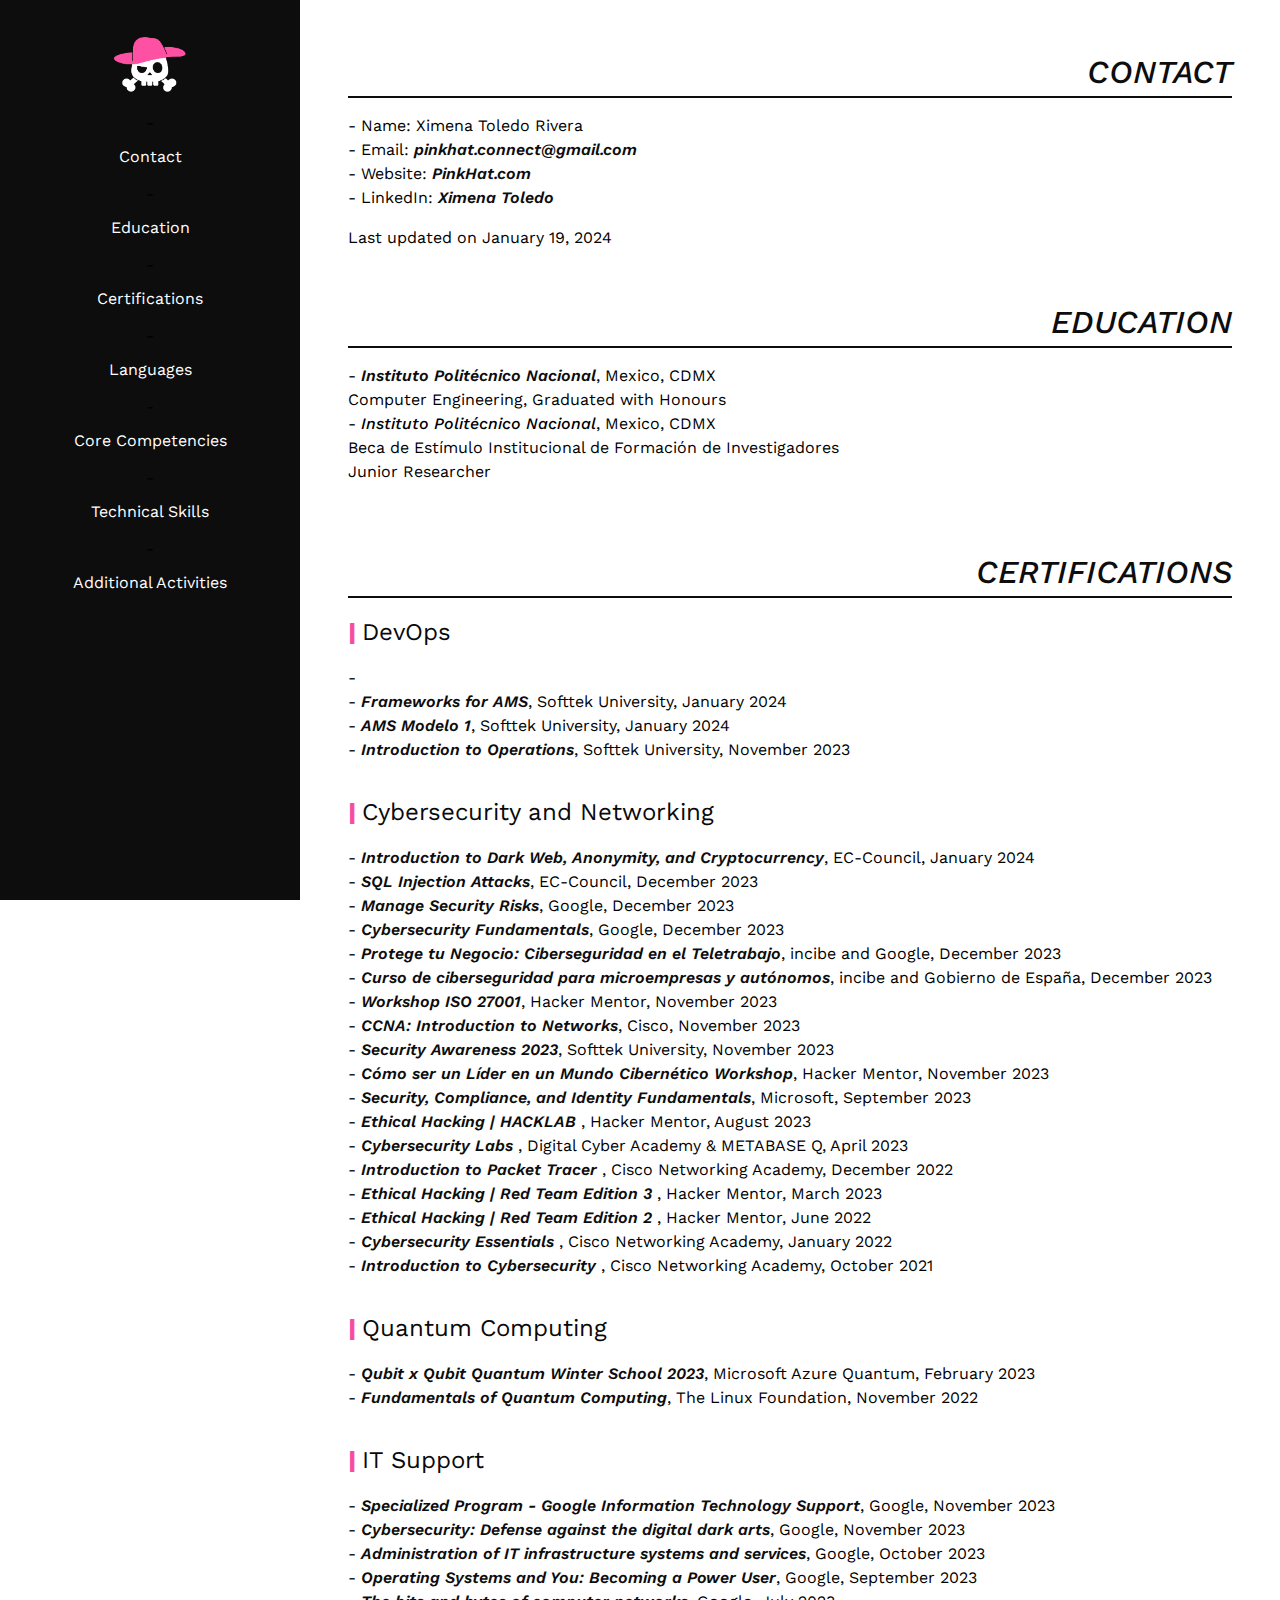
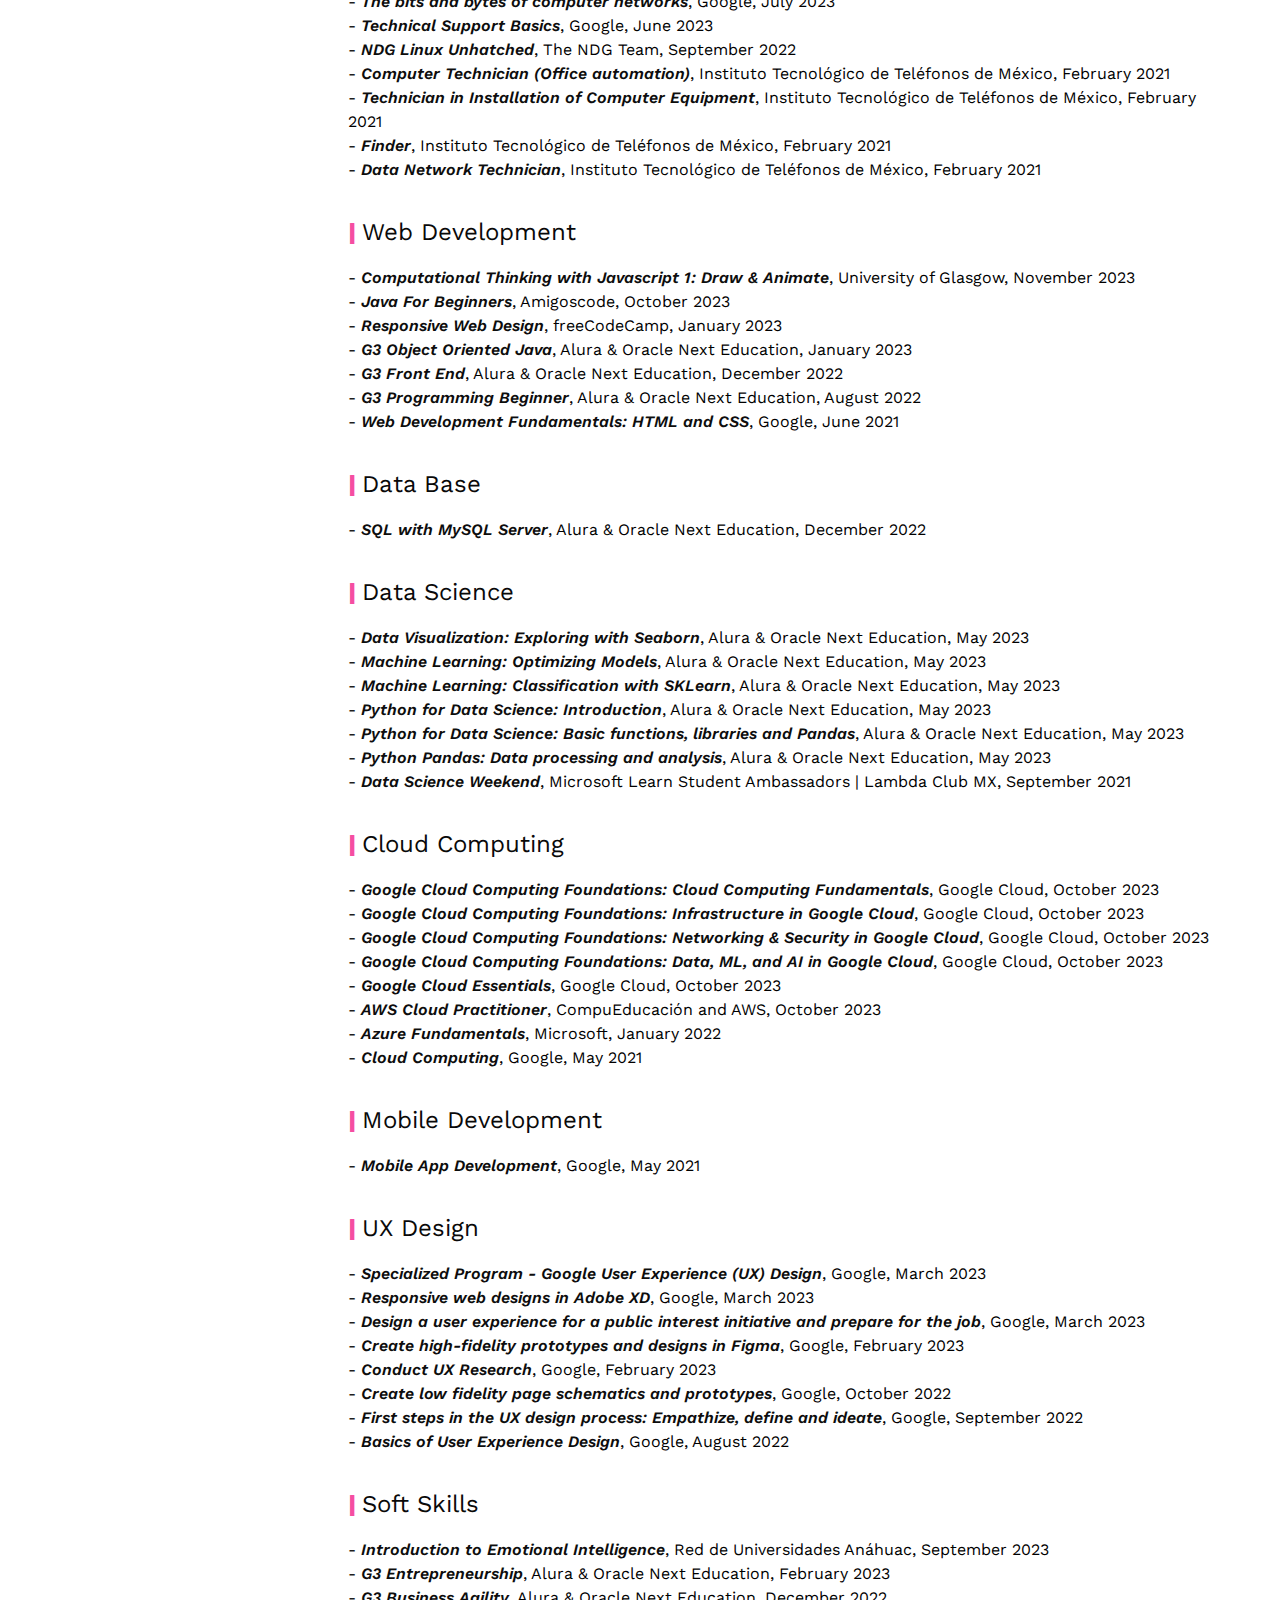
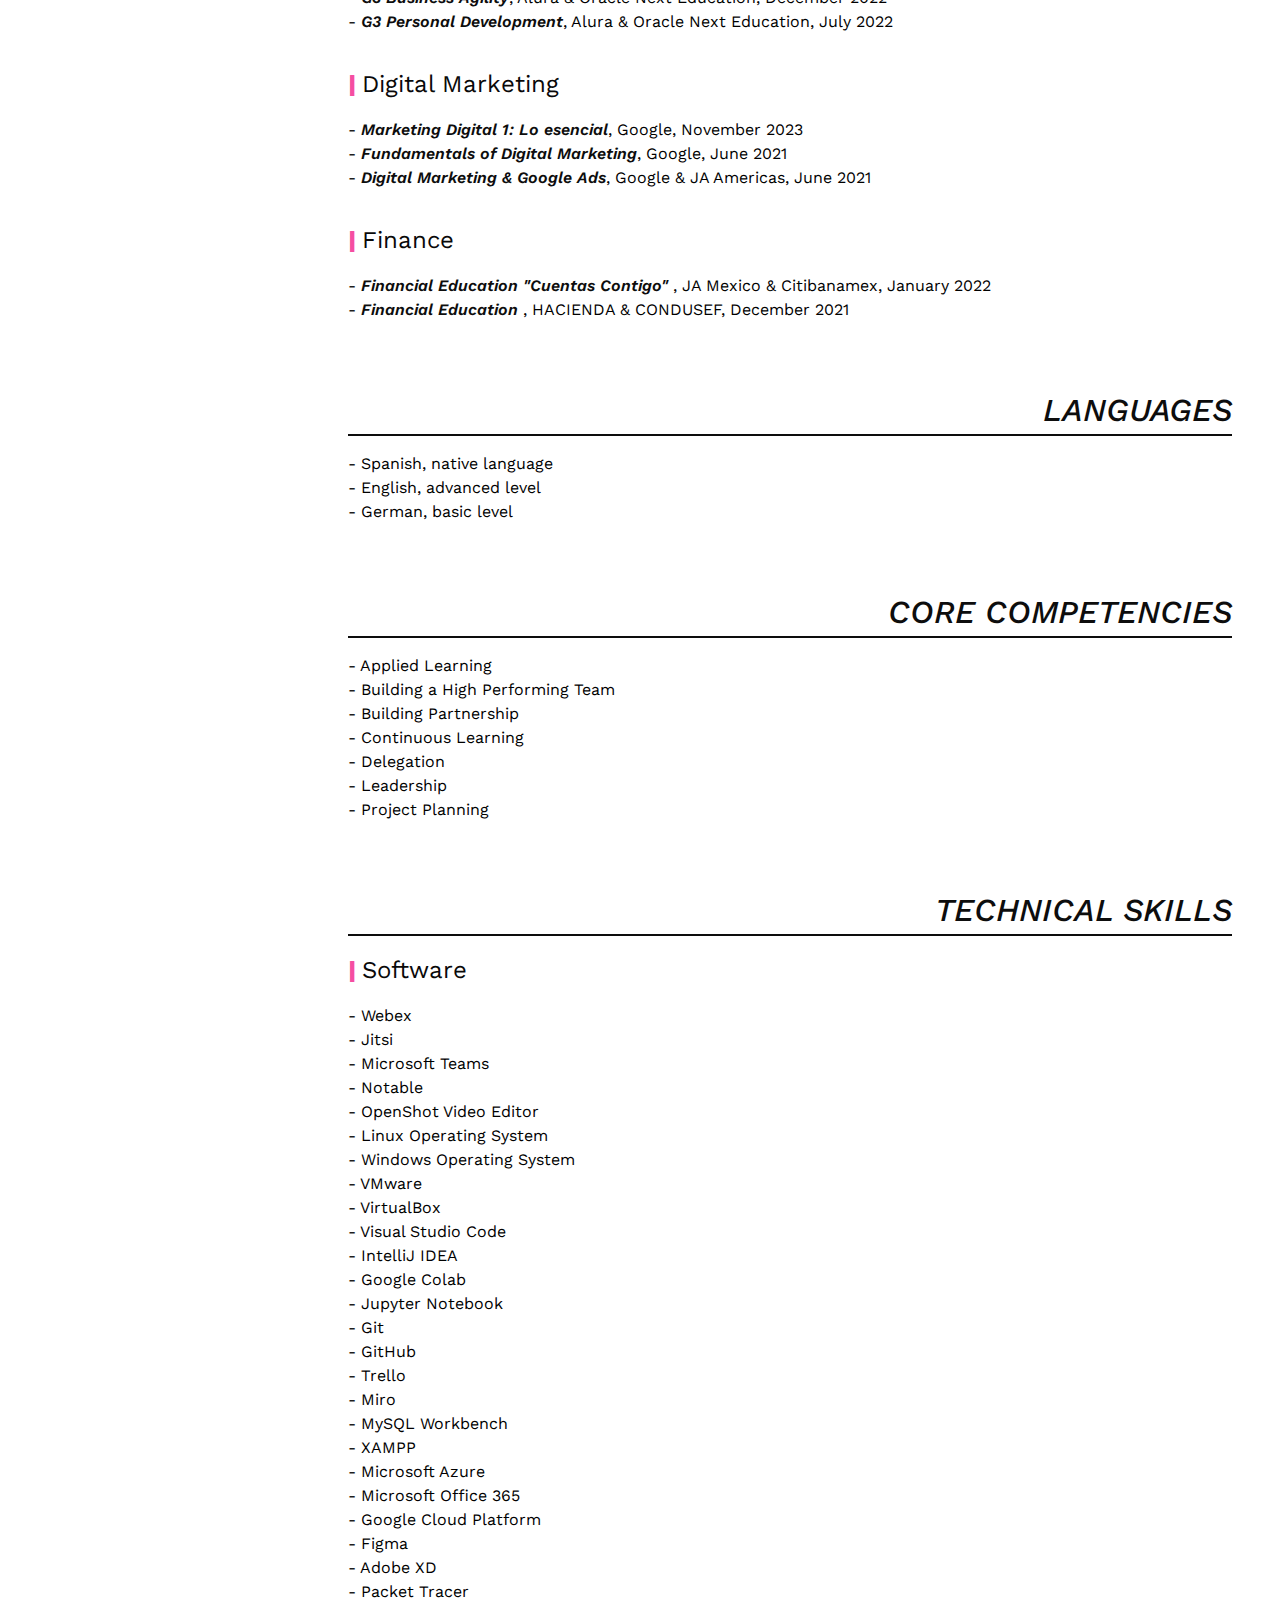
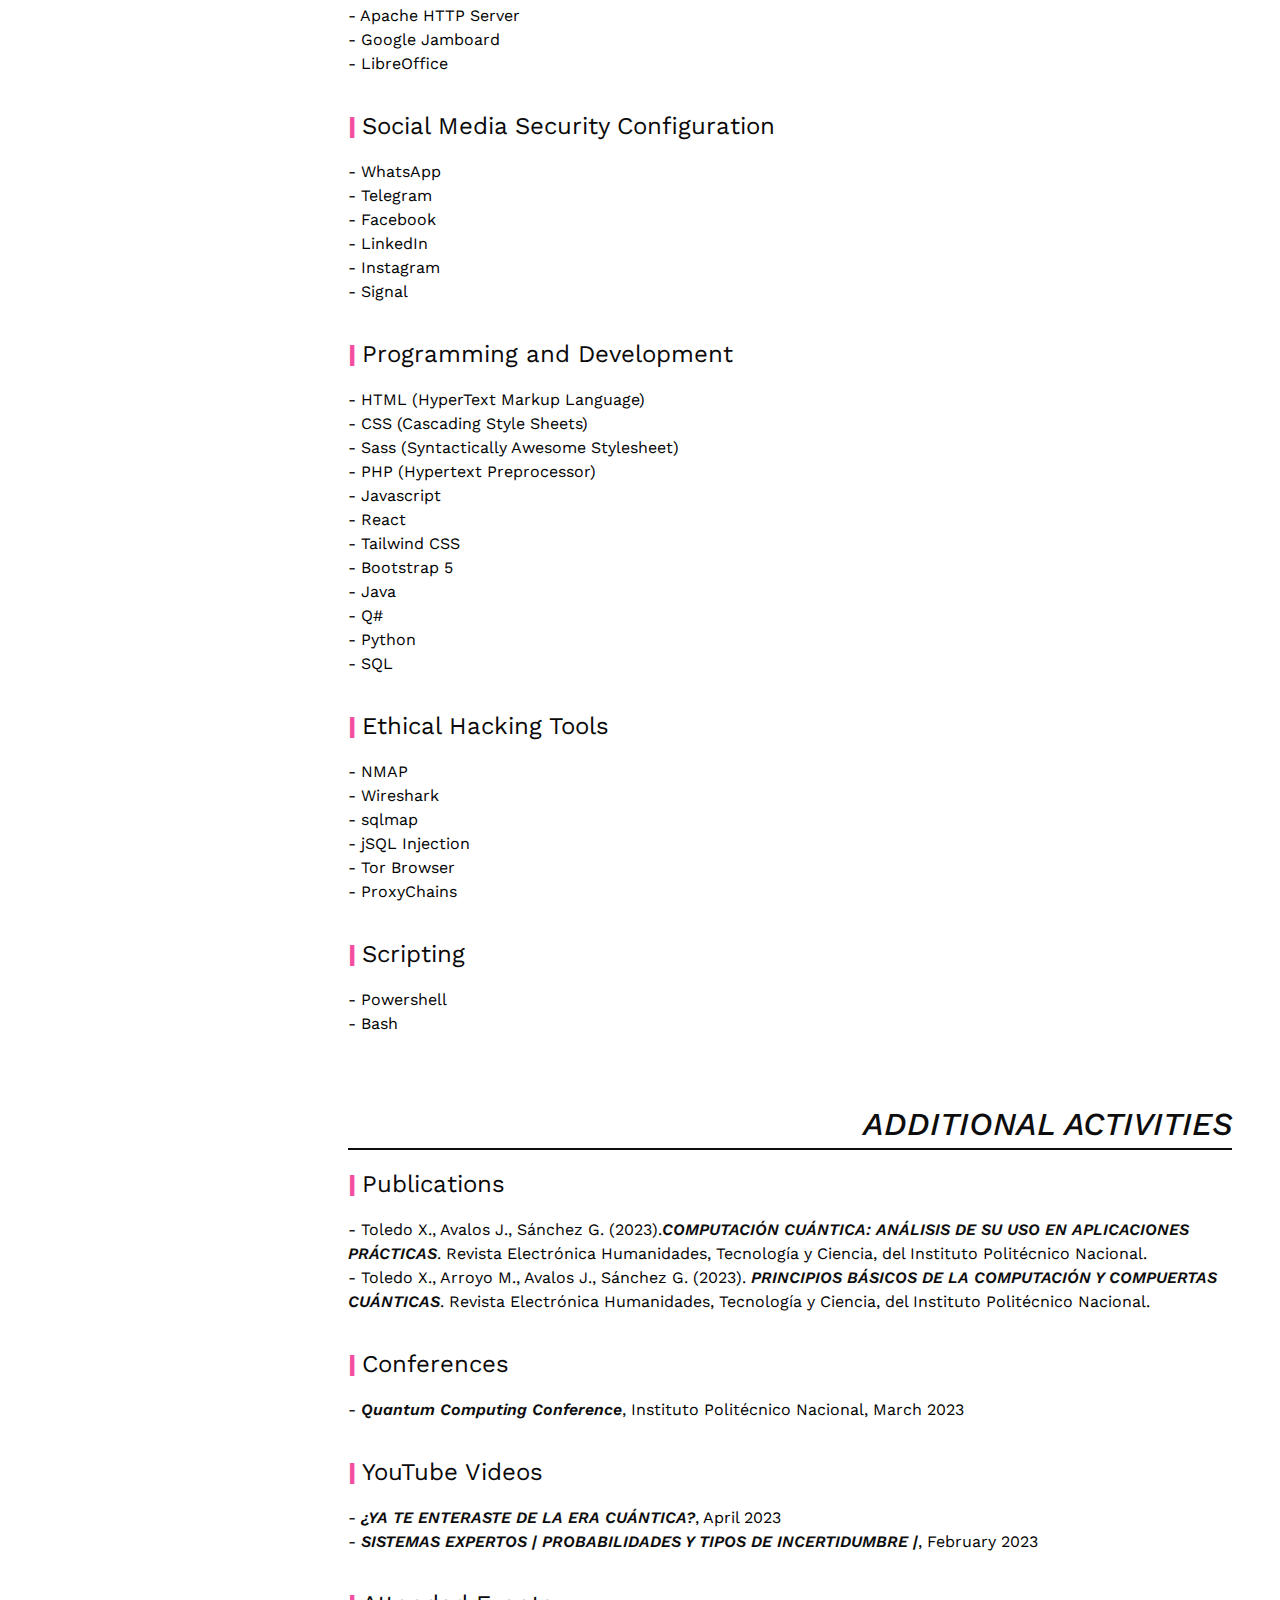
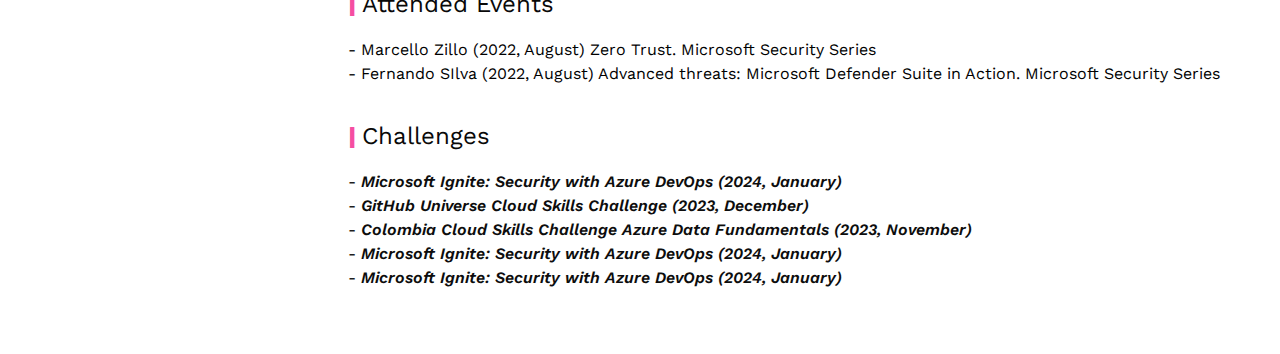
<file: cv.html>
<!DOCTYPE html>
<html lang="en">
  <head>
    <title>PinkHat | CV</title>
    <meta charset="utf-8"></meta>
    <meta name="viewport" content="width=device-width, initial-scale=1.0"></meta>
    <link rel="stylesheet" href="./cv.css"/>
    <!-- fonts -->
    <link rel="preconnect" href="https://fonts.googleapis.com">
    <link rel="preconnect" href="https://fonts.gstatic.com" crossorigin>
    <link href="https://fonts.googleapis.com/css2?family=Work+Sans:ital,wght@0,100;0,200;0,300;0,400;0,500;0,600;0,700;0,800;0,900;1,100;1,200;1,300;1,400;1,500;1,600;1,700;1,800;1,900&display=swap" rel="stylesheet">
    <link rel="shortcut icon" href="img/MyLogo.png" />
  </head>
  <body>
    <!-- Menu -->
    <nav id="navbar">
      <section class="profile-sec">
        <header>
          <img src="./img/MyLogo.png" class="myLogo" alt="PinkHat">
        </header>
      </section>
      <ul>
        <li>
          <a class="nav-link" href="#Contact">Contact</a>
        </li>
        <li>
          <a class="nav-link" href="#Education">Education</a>
        </li>
        <li>
          <a class="nav-link" href="#Certifications">Certifications</a>
        </li>
        <li>
          <a class="nav-link" href="#Languages">Languages</a>
        </li> 
        <li>
          <a class="nav-link" href="#Core-Competencies">Core Competencies</a>
        </li>
        <li>
          <a class="nav-link" href="#Hardskills">Technical Skills</a>
        </li>
        <li>
          <a class="nav-link" href="#Additional-Activities">Additional Activities</a>
        </li>
      </ul>
    </nav>
    <!-- End Menu -->
    <main id="main-doc" class="main-doc">

      <!-- Part 1 -->
      <section class="main-section" id="Contact">
        <header>
          <h2>Contact</h2>
        </header>
          <ul>
            <li>
              Name: Ximena Toledo Rivera
            </li>
            <li>
              Email: <a href="mailto:pinkhat.connect@gmail.com?Subject=Quiero contactar contigo." target="_blank" rel="noreferrer">pinkhat.connect@gmail.com
              </a>
            </li>
            <li>
              Website: <a href="index.html" target="_blank" rel="noreferrer">PinkHat.com</a>
            </li>
            <li>
              LinkedIn: <a href="https://www.linkedin.com/in/ximena-toledo-dev99/" target="_blank" rel="noreferrer">Ximena Toledo</a>
            </li>
          </ul>
          <p>Last updated on January 19, 2024</p>
      </section> 
      <!-- End of Part 1 -->
    
      <!-- Part 2 -->
      <section class="main-section" id="Education">
        <header>
          <h2>Education</h2>
        </header>
          <ul>
            <li><strong> <a href="https://www.ipn.mx/oferta-educativa/educacion-superior/ver-carrera.html?lg=en&id=6&nombre=Computer-Engineering" target="_blank" rel="noreferrer">Instituto Politécnico Nacional</a></strong>, Mexico, CDMX <br>Computer Engineering, Graduated with Honours</li>
            <li><strong>Instituto Politécnico Nacional</strong>, Mexico, CDMX <br>Beca de Estímulo Institucional de Formación de Investigadores<br>Junior Researcher</li>
          </ul>
      </section>
      <!-- End of Part 2 -->

      <!-- Part 3 -->
      <section class="main-section" id="Certifications">

        <header>
          <h2>Certifications</h2>
        </header>

        <h3>DevOps</h3>
          <ul>
            <li>
              <li>
                <a href="https://www.linkedin.com/in/ximena-toledo-dev99/" target="_blank" rel="noreferrer">Frameworks for AMS</a>, Softtek University, January 2024
              </li>
              <li>
                <a href="https://www.linkedin.com/in/ximena-toledo-dev99/" target="_blank" rel="noreferrer">AMS Modelo 1</a>, Softtek University, January 2024
              </li>
              <li>
              <a href="https://www.linkedin.com/in/ximena-toledo-dev99/" target="_blank" rel="noreferrer">Introduction to Operations</a>, Softtek University, November 2023
              </li>
          </ul> 

        <h3>Cybersecurity and Networking</h3>
          <ul>
            <li>
              <a href="https://www.linkedin.com/in/ximena-toledo-dev99/" target="_blank" rel="noreferrer">Introduction to Dark Web, Anonymity, and Cryptocurrency</a>, EC-Council, January 2024
            </li>
            <li>
              <a href="https://www.linkedin.com/in/ximena-toledo-dev99/" target="_blank" rel="noreferrer">SQL Injection Attacks</a>, EC-Council, December 2023
            </li>
            <li>
              <a href="https://coursera.org/share/d558d8011b9881b0dc39e8226b971db4" target="_blank" rel="noreferrer">Manage Security Risks</a>, Google, December 2023
            </li>
            <li>
              <a href="https://coursera.org/share/972ba9f1a130c669e66db5521e315d6c" target="_blank" rel="noreferrer">Cybersecurity Fundamentals</a>, Google, December 2023
            </li>
            <li>
              <a href="https://skillshop.exceedlms.com/student/award/aPCkHnGMiDt8QMdVi69CPgLc" target="_blank" rel="noreferrer">Protege tu Negocio: Ciberseguridad en el Teletrabajo</a>, incibe and Google, December 2023
            </li>
            <li>
              <a href="https://www.linkedin.com/in/ximena-toledo-dev99/" target="_blank" rel="noreferrer">Curso de ciberseguridad para microempresas y autónomos</a>, incibe and Gobierno de España, December 2023
            </li>
            <li>
              <a href="https://credsverse.com/credentials/39111f63-6c52-4727-b9a4-1a7131f88584" target="_blank" rel="noreferrer">Workshop ISO 27001</a>, Hacker Mentor, November 2023
            </li>
            <li>
              <a href="https://www.credly.com/badges/290f3b64-b428-4918-9f40-118b0d3aafbb/public_url" target="_blank" rel="noreferrer">CCNA: Introduction to Networks</a>, Cisco, November 2023
            </li>
            <li>
              <a href="https://www.linkedin.com/in/ximena-toledo-dev99/" target="_blank" rel="noreferrer">Security Awareness 2023</a>, Softtek University, November 2023
            </li>
            <li>
              <a href="https://credsverse.com/credentials/4febdf32-8982-4a6b-8cc2-fbaac86289dd" target="_blank" rel="noreferrer">Cómo ser un Líder en un Mundo Cibernético Workshop</a>, Hacker Mentor, November 2023
            </li>
            <li>
              <a href="https://learn.microsoft.com/api/credentials/share/es-mx/XimenaToledoRivera-1087/8CC9F02990D11D98?sharingId=99F11AF59A29D8C5" target="_blank" rel="noreferrer">Security, Compliance, and Identity Fundamentals</a>, Microsoft, September 2023
            </li>
            <li>
              <a href="https://credsverse.com/credentials/3a48f680-d6f2-4e5a-b947-7d381368555b" target="_blank" rel="noreferrer">Ethical Hacking | HACKLAB
              </a>, Hacker Mentor, August 2023
            </li>
            <li>
              <a href="https://www.linkedin.com/in/ximena-toledo-dev99/" target="_blank" rel="noreferrer">Cybersecurity Labs
              </a>, Digital Cyber Academy & METABASE Q, April 2023
            </li>
            <li>
              <a href="https://www.credly.com/badges/5b6f47f2-2080-4eca-8777-60f0d548c8e5/public_url" target="_blank" rel="noreferrer">Introduction to Packet Tracer
              </a>, Cisco Networking Academy, December 2022
            </li>
            <li>
              <a href="https://verified.sertifier.com/en/verify/38669668958764/?ref=email" target="_blank" rel="noreferrer">Ethical Hacking | Red Team Edition 3
              </a>, Hacker Mentor, March 2023
            </li>
            <li>
              <a href="https://verified.sertifier.com/en/verify/36463906518332?ref=email" target="_blank" rel="noreferrer">Ethical Hacking | Red Team Edition 2
              </a>, Hacker Mentor, June 2022
            </li>
            <li>
              <a href="https://www.credly.com/badges/b633e914-7500-4f37-830a-c57acb87070c/public_url" target="_blank" rel="noreferrer">Cybersecurity Essentials
              </a>, Cisco Networking Academy, January 2022
            </li>
            <li>
              <a href="https://www.credly.com/badges/633d9672-d8ef-4079-8570-a19419ae018a/public_url" target="_blank" rel="noreferrer">Introduction to Cybersecurity
              </a>, Cisco Networking Academy, October 2021
            </li>
          </ul>

          <h3>Quantum Computing</h3>
          <ul>
            <li>
              <a href="https://www.credly.com/badges/27379115-7062-4239-a3da-21825b23287e" target="_blank" rel="noreferrer">Qubit x Qubit Quantum Winter School 2023</a>, Microsoft Azure Quantum, February 2023
            </li>
            <li>
              <a href="https://www.credly.com/badges/449019b3-ceba-41d4-96c6-797177b294e0" target="_blank" rel="noreferrer">Fundamentals of Quantum Computing</a>, The Linux Foundation, November 2022
            </li>
          </ul> 

          <h3>IT Support</h3>
          <ul>
            <li>
              <a href="https://coursera.org/share/86ffff7f57b2be9983a34917dd755f53" target="_blank" rel="noreferrer">Specialized Program - Google Information Technology Support</a>, Google, November 2023
            </li>
            <li>
              <a href="https://coursera.org/share/dd9a616135e4d503d68643af9dc34b37" target="_blank" rel="noreferrer">Cybersecurity: Defense against the digital dark arts</a>, Google, November 2023
            </li>
            <li>
              <a href="https://coursera.org/share/1773c13b906ec1b149d24d944a4ce315" target="_blank" rel="noreferrer">Administration of IT infrastructure systems and services</a>, Google, October 2023
            </li>
            <li>
              <a href="https://coursera.org/share/dc19321bb2d78e2fd6093539bc057850" target="_blank" rel="noreferrer">Operating Systems and You: Becoming a Power User</a>, Google, September 2023
            </li>
            <li>
              <a href="https://coursera.org/share/bacd3915555d3ad706e6a745763a00b5" target="_blank" rel="noreferrer">The bits and bytes of computer networks</a>, Google, July 2023
            </li>
            <li>
              <a href="https://coursera.org/share/4729881f781844bc0bd6203823a4ab24" target="_blank" rel="noreferrer">Technical Support Basics</a>, Google, June 2023
            </li>
            <li>
              <a href="https://www.linkedin.com/in/ximena-toledo-dev99/" target="_blank" rel="noreferrer">NDG Linux Unhatched</a>, The NDG Team, September 2022
            </li>
            <li>
              <a href="https://capacitateparaelempleo.org/verifica/657bc949-6e80-4bda-8f1a-34f781bf3e97/ca369340-943f-4269-b38f-472f74803782" target="_blank" rel="noreferrer">Computer Technician (Office automation)</a>, Instituto Tecnológico de Teléfonos de México, February 2021
            </li>
            <li>
              <a href="https://capacitateparaelempleo.org/verifica/657bc949-6e80-4bda-8f1a-34f781bf3e97/d76a815d-ccea-495a-9a71-3b5a775f4578" target="_blank" rel="noreferrer">Technician in Installation of Computer Equipment</a>, Instituto Tecnológico de Teléfonos de México, February 2021
            </li>
            <li>
              <a href="https://capacitateparaelempleo.org/verifica/657bc949-6e80-4bda-8f1a-34f781bf3e97/c00a7970-0d0d-4245-abc5-9f4683845182" target="_blank" rel="noreferrer">Finder</a>, Instituto Tecnológico de Teléfonos de México, February 2021
            </li>
            <li>
              <a href="https://capacitateparaelempleo.org/verifica/657bc949-6e80-4bda-8f1a-34f781bf3e97/0f75e561-0150-4b89-b099-f67f2b4ca90a" target="_blank" rel="noreferrer">Data Network Technician</a>, Instituto Tecnológico de Teléfonos de México, February 2021
            </li>
          </ul>    

          <h3>Web Development</h3>
          <ul>
            <li>
              <a href="https://www.coursera.org/account/accomplishments/certificate/GR3FBXNZENEU" target="_blank" rel="noreferrer">Computational Thinking with Javascript 1: Draw & Animate</a>, University of Glasgow, November 2023
            </li>
            <li>
              <a href="https://www.linkedin.com/in/ximena-toledo-dev99/" target="_blank" rel="noreferrer">Java For Beginners</a>, Amigoscode, October 2023
            </li>  
            <li>
              <a href="https://www.freecodecamp.org/certification/PinkHat/responsive-web-design" target="_blank" rel="noreferrer">Responsive Web Design</a>, freeCodeCamp, January 2023
            </li>
            <li>
              <a href="https://app.aluracursos.com/emprega-one/profile/xtoledori" target="_blank" rel="noreferrer">G3 Object Oriented Java</a>, Alura & Oracle Next Education, January 2023
            </li>
            <li>
              <a href="https://app.aluracursos.com/emprega-one/profile/xtoledori" target="_blank" rel="noreferrer">G3 Front End</a>, Alura & Oracle Next Education, December 2022
            </li>
            <li>
              <a href="https://app.aluracursos.com/emprega-one/profile/xtoledori" target="_blank" rel="noreferrer">G3 Programming Beginner</a>, Alura & Oracle Next Education, August 2022
            </li>
            <li>
              <a href="https://skillshop.exceedlms.com/student/award/p9vYFZbNdtT2QnDZzPxYD3t5" target="_blank" rel="noreferrer">Web Development Fundamentals: HTML and CSS</a>, Google, June 2021
            </li>
          </ul>

          <h3>Data Base</h3>
          <ul>
            <li>
              <a href="https://app.aluracursos.com/emprega-one/profile/xtoledori" target="_blank" rel="noreferrer">SQL with MySQL Server</a>, Alura & Oracle Next Education, December 2022
            </li>
          </ul> 

          <h3>Data Science</h3>
          <ul>
            <li>
              <a href="https://app.aluracursos.com/emprega-one/profile/xtoledori" target="_blank" rel="noreferrer">Data Visualization: Exploring with Seaborn</a>, Alura & Oracle Next Education, May 2023
            </li>
            <li>
              <a href="https://app.aluracursos.com/emprega-one/profile/xtoledori" target="_blank" rel="noreferrer">Machine Learning: Optimizing Models</a>, Alura & Oracle Next Education, May 2023
            </li>
            <li>
              <a href="https://app.aluracursos.com/emprega-one/profile/xtoledori" target="_blank" rel="noreferrer">Machine Learning: Classification with SKLearn</a>, Alura & Oracle Next Education, May 2023
            </li>
            <li>
              <a href="https://app.aluracursos.com/emprega-one/profile/xtoledori" target="_blank" rel="noreferrer">Python for Data Science: Introduction</a>, Alura & Oracle Next Education, May 2023
            </li>
            <li>
              <a href="https://app.aluracursos.com/emprega-one/profile/xtoledori" target="_blank" rel="noreferrer">Python for Data Science: Basic functions, libraries and Pandas</a>, Alura & Oracle Next Education, May 2023
            </li>
            <li>
              <a href="https://app.aluracursos.com/emprega-one/profile/xtoledori" target="_blank" rel="noreferrer">Python Pandas: Data processing and analysis</a>, Alura & Oracle Next Education, May 2023
            </li>
            <li>
              <a href="https://www.linkedin.com/in/ximena-toledo-dev99/" target="_blank" rel="noreferrer">Data Science Weekend</a>, Microsoft Learn Student Ambassadors | Lambda Club MX, September 2021
            </li>
          </ul>

          <h3>Cloud Computing</h3>
          <ul>
            <li>
              <a href="https://www.cloudskillsboost.google/public_profiles/97b5fcc5-132b-4a02-bae5-cb1f921cdd08" target="_blank" rel="noreferrer">Google Cloud Computing Foundations: Cloud Computing Fundamentals</a>, Google Cloud, October 2023
            </li>
            <li>
              <a href="https://www.cloudskillsboost.google/public_profiles/97b5fcc5-132b-4a02-bae5-cb1f921cdd08" target="_blank" rel="noreferrer">Google Cloud Computing Foundations: Infrastructure in Google Cloud</a>, Google Cloud, October 2023
            </li>
            <li>
              <a href="https://www.cloudskillsboost.google/public_profiles/97b5fcc5-132b-4a02-bae5-cb1f921cdd08" target="_blank" rel="noreferrer">Google Cloud Computing Foundations: Networking & Security in Google Cloud</a>, Google Cloud, October 2023
            </li>
            <li>
              <a href="https://www.cloudskillsboost.google/public_profiles/97b5fcc5-132b-4a02-bae5-cb1f921cdd08" target="_blank" rel="noreferrer">Google Cloud Computing Foundations: Data, ML, and AI in Google Cloud</a>, Google Cloud, October 2023
            </li>
            <li>
              <a href="https://www.cloudskillsboost.google/public_profiles/97b5fcc5-132b-4a02-bae5-cb1f921cdd08" target="_blank" rel="noreferrer">Google Cloud Essentials</a>, Google Cloud, October 2023
            </li>
            <li>
              <a href="https://www.linkedin.com/in/ximena-toledo-dev99/" target="_blank" rel="noreferrer">AWS Cloud Practitioner</a>, CompuEducación and AWS, October 2023
            </li>
            <li>
              <a href="https://www.credly.com/badges/7cb187b0-6bba-44fe-8fde-6e1dcf8a18c4/public_url" target="_blank" rel="noreferrer">Azure Fundamentals</a>, Microsoft, January 2022
            </li>
            <li>
              <a href="https://skillshop.exceedlms.com/student/award/vDnJvzSMpiavvrFQbhFKdNvw" target="_blank" rel="noreferrer">Cloud Computing</a>, Google, May 2021
            </li>
          </ul>

          <h3>Mobile Development</h3>
          <ul>
            <li>
              <a href="https://skillshop.exceedlms.com/student/award/ktThwyEZhDjWXGx3HFXkJRcb" target="_blank" rel="noreferrer">Mobile App Development</a>, Google, May 2021
            </li>
          </ul>

          <h3>UX Design</h3>
          <ul>
            <li>
              <a href="https://coursera.org/share/2e2d93175d9b908e3552e7f2ce2b6888" target="_blank" rel="noreferrer">Specialized Program - Google User Experience (UX) Design</a>, Google, March 2023
            </li>
            <li>
              <a href="https://coursera.org/share/dca15b48093475c55a5a90a079a46991" target="_blank" rel="noreferrer">Responsive web designs in Adobe XD</a>, Google, March 2023
            </li>
            <li>
              <a href="https://coursera.org/share/e43329f63c176a00a5150517508973bc" target="_blank" rel="noreferrer">Design a user experience for a public interest initiative and prepare for the job</a>, Google, March 2023
            </li>
            <li>
              <a href="https://coursera.org/share/91b8b5122955cf0aa2ce17927d60361f" target="_blank" rel="noreferrer">Create high-fidelity prototypes and designs in Figma</a>, Google, February 2023
            </li>
            <li>
              <a href="https://coursera.org/share/84ca92b9fcce740eac8746d9ffaf8feb" target="_blank" rel="noreferrer">Conduct UX Research</a>, Google, February 2023
            </li>
            <li>
              <a href="https://coursera.org/share/56ee6345b0a9a1fb0451d06d203f0aa8" target="_blank" rel="noreferrer">Create low fidelity page schematics and prototypes</a>, Google, October 2022
            </li>
            <li>
              <a href="https://coursera.org/share/28583b51730846c1dcf54affb7a01964" target="_blank" rel="noreferrer">First steps in the UX design process: Empathize, define and ideate</a>, Google, September 2022
            </li>
            <li>
              <a href="https://coursera.org/share/bc6b4f61c9e0e7c5c2fb5b0a1951839d" target="_blank" rel="noreferrer">Basics of User Experience Design</a>, Google, August 2022
            </li>
          </ul>

          <h3>Soft Skills</h3>
          <ul>
            <li>
              <a href="https://courses.edx.org/certificates/a475a61c43f549ff96ea5fb74b8be79a" target="_blank" rel="noreferrer">Introduction to Emotional Intelligence</a>, Red de Universidades Anáhuac, September 2023
            </li>
            <li>
              <a href="https://app.aluracursos.com/emprega-one/profile/xtoledori" target="_blank" rel="noreferrer">G3 Entrepreneurship</a>, Alura & Oracle Next Education, February 2023
            </li>
            <li>
              <a href="https://app.aluracursos.com/emprega-one/profile/xtoledori" target="_blank" rel="noreferrer">G3 Business Agility</a>, Alura & Oracle Next Education, December 2022
            </li>
            <li>
              <a href="https://app.aluracursos.com/emprega-one/profile/xtoledori" target="_blank" rel="noreferrer">G3 Personal Development</a>, Alura & Oracle Next Education, July 2022
            </li>
          </ul>

          <h3>Digital Marketing</h3>
          <ul>
            <li>
              <a href="https://www.linkedin.com/in/ximena-toledo-dev99/" target="_blank" rel="noreferrer">Marketing Digital 1: Lo esencial</a>, Google, November 2023
            </li>
            <li>
              <a href="https://skillshop.exceedlms.com/student/award/tf8UuPYX9c3MXGHVcPuH3fAX" target="_blank" rel="noreferrer">Fundamentals of Digital Marketing</a>, Google, June 2021
            </li>
            <li>
              <a href="https://www.linkedin.com/in/ximena-toledo-dev99/" target="_blank" rel="noreferrer">Digital Marketing & Google Ads</a>, Google & JA Americas, June 2021
            </li>
          </ul>

          <h3>Finance</h3>
          <ul>
            <li>
              <a href="https://www.linkedin.com/in/ximena-toledo-dev99/" target="_blank" rel="noreferrer">Financial Education "Cuentas Contigo"
              </a>, JA Mexico & Citibanamex, January 2022
            </li>
            <li>
              <a href="https://www.linkedin.com/in/ximena-toledo-dev99/" target="_blank" rel="noreferrer">Financial Education
              </a>, HACIENDA & CONDUSEF, December 2021
            </li>
          </ul>    

      </section>
      <!-- End of Part 3 -->

      <!-- Part 4 -->
      <section class="main-section" id="Languages">
        <header>
          <h2>Languages</h2>
        </header>
          <ul>
            <li>Spanish, native language</li>
            <li>English, advanced level</li>
            <li>German, basic level</li>
          </ul>
      </section>
      <!-- End Part 4 -->

      <!-- Part 5 -->
      <section class="main-section" id="Core-Competencies">
        <header>
          <h2>Core Competencies</h2>
        </header> 
          <ul>
            <li>Applied Learning</li>
            <li>Building a High Performing Team</li>
            <li>Building Partnership</li>
            <li>Continuous Learning</li>
            <li>Delegation</li>
            <li>Leadership</li>
            <li>Project Planning</li>            
          </ul>
      </section>
      <!-- End Part 5 -->

      <!-- Part 6 -->
      <section class="main-section" id="Hardskills">
        <header>
          <h2>Technical Skills</h2>
        </header>

        <h3>Software</h3>
        <ul>
          <li>Webex</li>
          <li>Jitsi</li>
          <li>Microsoft Teams</li>
          <li>Notable</li>
          <li>OpenShot Video Editor</li>
          <li>Linux Operating System</li>
          <li>Windows Operating System</li>
          <li>VMware</li>
          <li>VirtualBox</li>
          <li>Visual Studio Code</li>
          <li>IntelliJ IDEA</li>
          <li>Google Colab</li>
          <li>Jupyter Notebook</li>
          <li>Git</li>
          <li>GitHub</li>
          <li>Trello</li>
          <li>Miro</li>
          <li>MySQL Workbench</li>
          <li>XAMPP</li>
          <li>Microsoft Azure</li>
          <li>Microsoft Office 365</li>
          <li>Google Cloud Platform</li>
          <li>Figma</li>
          <li>Adobe XD</li>
          <li>Packet Tracer</li>          
          <li>Apache HTTP Server</li>
          <li>Google Jamboard</li>
          <li>LibreOffice</li>
        </ul>

        <h3>Social Media Security Configuration</h3>
        <ul>
          <li>WhatsApp</li>
          <li>Telegram</li>
          <li>Facebook</li>
          <li>LinkedIn</li>
          <li>Instagram</li>
          <li>Signal</li>
        </ul>

        <h3>Programming and Development</h3>
        <ul>
          <li>HTML (HyperText Markup Language)</li>
          <li>CSS (Cascading Style Sheets)</li>
          <li>Sass (Syntactically Awesome Stylesheet)</li>
          <li>PHP (Hypertext Preprocessor)</li>
          <li>Javascript</li>
          <li>React</li>
          <li>Tailwind CSS</li>
          <li>Bootstrap 5</li>
          <li>Java</li>
          <li>Q#</li>
          <li>Python</li>
          <li>SQL</li>
        </ul>

        <h3>Ethical Hacking Tools</h3>
        <ul>
          <li>NMAP</li>
          <li>Wireshark</li>
          <li>sqlmap</li>
          <li>jSQL Injection</li>
          <li>Tor Browser</li>
          <li>ProxyChains</li>
        </ul>

        <h3>Scripting</h3>
        <ul>
          <li>Powershell</li>
          <li>Bash</li>
        </ul>
      </section>
      <!-- End of Part 6 -->
     
      <!-- Part 7 -->
      <section class="main-section" id="Additional-Activities">
        <header>
          <h2>Additional Activities</h2>
        </header>

          <h3>Publications</h3>
          <ul>
            <li> 
              Toledo X., Avalos J., Sánchez G. (2023).<a href="http://revistaelectronica-ipn.org/ResourcesFiles/Contenido/29/TECNOLOGIA_29_001188.pdf" target="_blank" rel="noreferrer">COMPUTACIÓN CUÁNTICA: ANÁLISIS DE SU USO EN APLICACIONES PRÁCTICAS</a>. Revista Electrónica Humanidades, Tecnología y Ciencia, del Instituto Politécnico Nacional.
            </li>
            <li>
              Toledo X., Arroyo M., Avalos J., Sánchez G. (2023).
              <a href="http://revistaelectronica-ipn.org/ResourcesFiles/Contenido/29/TECNOLOGIA_29_001174.pdf" target="_blank" rel="noreferrer">PRINCIPIOS BÁSICOS DE LA COMPUTACIÓN Y COMPUERTAS CUÁNTICAS</a>. Revista Electrónica Humanidades, Tecnología y Ciencia, del Instituto Politécnico Nacional.
            </li>
          </ul>

          <h3>Conferences</h3>
          <ul>
            <li>
              <a href="https://www.youtube.com/watch?v=mKdmdIwRyKA&ab_channel=ADDAGROUP" target="_blank" rel="noreferrer">Quantum Computing Conference</a>, Instituto Politécnico Nacional, March 2023
            </li>
          </ul>

          <h3>YouTube Videos</h3>
          <ul>
            <li>
              <a href="https://www.youtube.com/watch?v=oAxK8bd5uF4&t=116s&ab_channel=XimenaToledoRivera" target="_blank" rel="noreferrer">¿YA TE ENTERASTE DE LA ERA CUÁNTICA?</a>, April 2023
            </li>
            <li>
              <a href="https://www.youtube.com/watch?v=RkyLqSaHOb4&t=1s&ab_channel=XimenaToledoRivera" target="_blank" rel="noreferrer">SISTEMAS EXPERTOS | PROBABILIDADES Y TIPOS DE INCERTIDUMBRE |</a>, February 2023
            </li>
          </ul>

          <h3>Attended Events</h3>
          <ul>
            <li>Marcello Zillo (2022, August) Zero Trust. Microsoft Security Series</li>
            <li>Fernando SIlva (2022, August) Advanced threats: Microsoft Defender Suite in Action. Microsoft Security Series</li>
          </ul>

          <h3>Challenges</h3>
          <ul>
            <li><a href="https://learn.microsoft.com/es-mx/users/ximenatoledo-99/" target="_blank" rel="noreferrer">Microsoft Ignite: Security with Azure DevOps (2024, January)</a></li>
            <li><a href="https://learn.microsoft.com/es-mx/users/ximenatoledo-99/" target="_blank" rel="noreferrer">GitHub Universe Cloud Skills Challenge          (2023, December)</a></li>
            <li><a href="https://learn.microsoft.com/es-mx/users/ximenatoledo-99/" target="_blank" rel="noreferrer">Colombia Cloud Skills Challenge Azure Data Fundamentals (2023, November)</a></li>
            <li><a href="https://learn.microsoft.com/es-mx/users/ximenatoledo-99/" target="_blank" rel="noreferrer">Microsoft Ignite: Security with Azure DevOps (2024, January)</a></li>
            <li><a href="https://learn.microsoft.com/es-mx/users/ximenatoledo-99/" target="_blank" rel="noreferrer">Microsoft Ignite: Security with Azure DevOps (2024, January)</a></li>
          </ul>
      </section>
      <!-- End of Part 7 -->
    </main>
  </body>
</html>
</file>
<file: cv.css>
:root {
  --ff-1: 'Work Sans', sans-serif;
  --bc-accent: #F54EA1;
  --bc-dark:  #0d0d0d;
  --bc-darker: #090909;
  --bc-light: #FFF;
  --lh: 1.5;
}

* {
  padding: 0;
  margin: 0;
}

html, body {
  font-family: var(--ff-1);
  line-height: var(--lh);
}

#navbar {
  height: 100%;
  position: fixed;
  width: 300px;
  text-align: center;
  background-color: var(--bc-dark);
}

#navbar a {
  display: block;
  text-decoration: none;
  padding: 10px 15px;
  font-size: 16px;
  color: var(--bc-light);
  font-family: var(--ff-1); 
  border-bottom: solid 3px var(--bc-dark);

}

#navbar a:hover {
  border-bottom: solid 3px var(--bc-accent);
  transition: border-bottom 1s;
  font-weight: 500;
  cursor: pointer;
}

.myLogo {
  max-width: 80px;
  position: relative;
  margin-top: 1.5rem;
}

.img-section {
  width: 100%;
  padding-top: 2rem;
  padding-bottom: 0;
}

#navbar ul {
  padding: 0;
}

#navbar li {
  list-style: none;
}

#main-doc {
  width: calc(100% - 300px);
  position: absolute;
  margin-left: 300px;
  margin-right: 0px;
}

.main-section {
  margin: 3rem;
}

h2 {
  font-size: 2rem;
  font-weight: 500;
  font-style: italic;
  color: var(--bc-dark);
  font-family: var(--ff-1);
  text-transform: uppercase;
  border-bottom: 2px solid var(--bc-dark);
  text-align: end;
}

strong {
  font-weight: 500;
  font-style: italic;
}

h3 {
  font-family: var(--ff-1);
  font-weight: 400;
  font-size: 1.5rem;
  color: var(--bc-darker);
  padding-top: 1rem;
}

h3::before {
  content: "| ";
  font-weight: 800;
  color: var(--bc-accent);
}

li::before {
  content: '- ';
}

ul {
  padding: 1rem 0 1rem;
  list-style: none;
}

section ul a{
  text-decoration: none;
  color: var(--bc-dark);
  font-weight: 600;
  font-style: italic; 
}

section ul a:hover {
  opacity: 50%;
}

footer a {
  text-decoration: none;
}

@media (max-width: 850px) {

  #navbar {
  position: relative;
  width: auto;
  border: none;
  height: 100vh;
  }

  .myLogo {
    max-width: 130px;
  }

  #main-doc {
    margin-left: 0;
    width: auto;
  }

  #navbar a {
    font-size: 16px;
  }

}

@media (max-width: 400px) {
  h2 {
    font-size: 1.5rem;
  }
  h3 {
    font-size: 1.5rem;
  }
  ul {
    font-size: 15px;
  }
}
</file>
